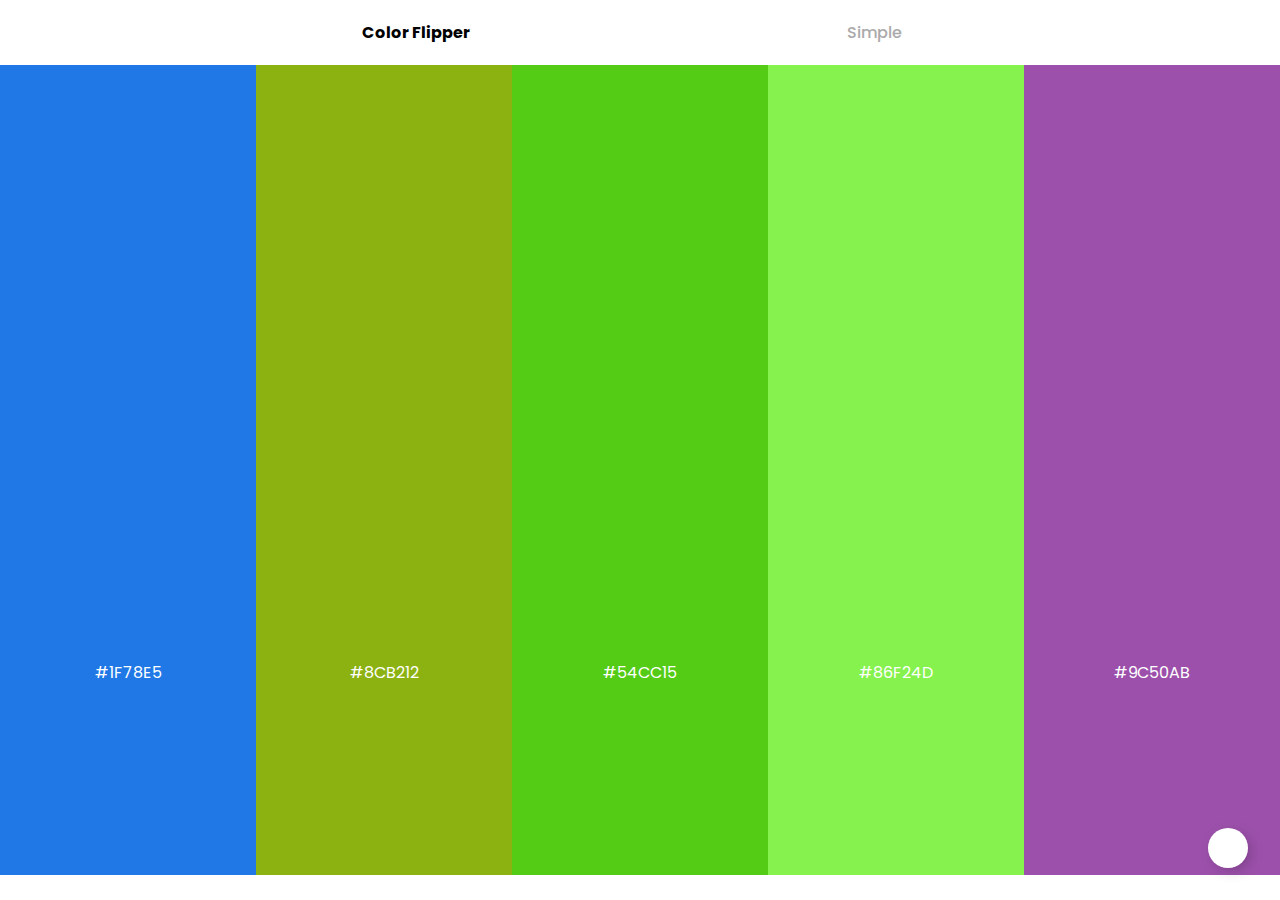
<file: RandomColorGenerator/index.html>
<!DOCTYPE html>
<html lang="en">
  <head>
    <meta charset="UTF-8" />
    <meta http-equiv="X-UA-Compatible" content="IE=edge" />
    <meta name="viewport" content="width=device-width, initial-scale=1.0" />

    <!-- FAVICON -->
    <link rel="shortcut icon" href="/Favicon/Vector.jpg" type="image/jpg">

    <!-- STYLESHEET -->
    <link rel="stylesheet" href="spice.css" />

    <!-- GOOGLE FONT -->
    <link
      href="https://fonts.googleapis.com/css2?family=Poppins:wght@300;500&display=swap"
      rel="stylesheet"
    />

    <!-- ICONSCOUT -->
    <link
      rel="stylesheet"
      href="https://unicons.iconscout.com/release/v4.0.0/css/line.css"
    />

    <!-- BOXICONS -->
    <link
      href="https://unpkg.com/boxicons@2.1.2/css/boxicons.min.css"
      rel="stylesheet"
    />
    <title>Color Flipper</title>
  </head>
  <body>
    <nav>
      <div class="nav-container">
        <h4 class="logo">Color Flipper</h4>
        <ul class="nav-links">
          <li>
            <a href="index.html" class="simple-btn">Simple</a>
          </li>
        </ul>
      </div>
    </nav>

    <main>
      <div class="first-div color-pal" data-locked="false">
        <div class="controls">
          <button class="copy__hex"><i class="bx bx-copy"></i></button>
          <button class="delete__palette"><i class="uil uil-times"></i></i></button>
          <button class="lock__palette"><i class="uil uil-unlock"></i></button>
        </div>

        <div class="color-name-1 name"></div>
      </div>

      <div class="second-div color-pal" data-locked="false">
        <div class="controls">
          <button class="copy__hex"><i class="bx bx-copy"></i></button>
          <button class="delete__palette"><i class="uil uil-times"></i></i></button>
          <button class="lock__palette"><i class="uil uil-unlock"></i></button>
        </div>
        <div class="color-name-2 name"></div>
      </div>

      <div class="third-div color-pal" data-locked="false">
        <div class="controls">
          <button class="copy__hex"><i class="bx bx-copy"></i></button>
          <button class="delete__palette"><i class="uil uil-times"></i></i></button>
          <button class="lock__palette"><i class="uil uil-unlock"></i></button>
        </div>
        <div class="color-name-3 name"></div>
      </div>

      <div class="fourth-div color-pal" data-locked="false">
        <div class="controls">
          <button class="copy__hex"><i class="bx bx-copy"></i></button>
          <button class="delete__palette"><i class="uil uil-times"></i></i></button>
          <button class="lock__palette"><i class="uil uil-unlock"></i></button>
        </div>
        <div class="color-name-4 name"></div>
      </div>

      <div class="fifth-div color-pal" data-locked="false">
        <div class="controls">
          <button class="copy__hex"><i class="bx bx-copy"></i></button>
          <button class="delete__palette"><i class="uil uil-times"></i></i></button>
          <button class="lock__palette"><i class="uil uil-unlock"></i></button>
        </div>
        <div class="color-name-5 name"></div>
      </div>

      <div class="add-color-pallette-container">
        <button class="add-pallette">
          <i class="uil uil-plus add-icon"></i>
        </button>
      </div>

      <!-- Confirm Copy to Clipboard -->

      <div class="confirm__container">
        <p class="text"><i class="uil uil-check-circle confirm__icon"></i> <span>Color Copied to Clipboard</span></p>
      </div>
    </main>
    <script src="spice.js"></script>
  </body>
</html>
</file>
<file: RandomColorGenerator/spice.css>
* {
  margin: 0;
  padding: 0;
  box-sizing: border-box;
}

body {
  font-family: "Poppins", sans-serif;
}

.nav-container {
  display: flex;
  justify-content: space-evenly;
  align-items: center;
  box-shadow: 0 0 20px 0 rgba(0, 0, 0, 0.3);
  color: #aaa;
  z-index: 3;
  background: white;
  padding: 20px 0;
}

.logo {
  color: rgb(0, 0, 0);
}

.nav-links {
  list-style: none;
  display: flex;
  justify-content: center;
  align-items: center;
}

li a {
  padding: 0 1rem;
  border: none;
  background: transparent;
  font-family: inherit;
  color: inherit;
  font-weight: 500;
  text-decoration: none;
  cursor: pointer;
  /* position: absolute; */
  transition: 0.5s;
}

li a:hover {
  color: rgb(34, 33, 33);
}

main {
  display: flex;
  justify-content: space-evenly;
  width: 100%;
  position: relative;
  overflow: hidden;
}

.color-pal {
  height: 90vh;
  width: 100%;
  display: flex;
  justify-content: center;
  align-items: center;
  flex-direction: column;
}

.invisible {
  display: none;
}

.controls {
  height: 100%;
  display: flex;
  flex-direction: column;
  align-items: center;
  justify-content: center;
  visibility: hidden;
}

.color-pal:hover .controls {
  visibility: visible;
}

button {
  background: transparent;
  border: none;
  margin-top: 1em;
  cursor: pointer;
  padding: .5em .7em;
  transition: background .25s ease-in-out;
}

button:hover {
  background: rgba(241, 254, 255, 0.3);
  border-radius: .5em;
}

.bx, .uil {
  font-size: 1.2rem;
  color: #fff;
  flex-basis: 50%;
}

.name {
  text-align: center;
  color: white;
  font-size: 1rem;
  text-transform: uppercase;
  width: 100%;
  display: flex;
  flex-direction: column;
  align-items: center;
  justify-content: center;
  height: 100%;
}

/* Add color Pallette */
.add-color-pallette-container {
  position: absolute; 
  bottom: 2em;
  right: 2em;
  position: fixed;
}

.add-pallette {
  width: 40px;
  height: 40px;
  padding: 1em;
  background-color: #fff;
  border-radius: 50%;
  box-shadow: 4px 4px 16px -4px rgba(0, 0, 0, 0.3);
  z-index: 100;
  display: flex;
  align-items: center;
  justify-content: center;
  /* opacity: 0; */
  transition: opacity .4s ease-in-out;
}

.add-pallette:hover {
  background: rgb(230, 228, 228);
  border-radius: 50%;
}

.add-icon {
  color: #000;
  font-size: 1.2rem;
  font-weight: 700;
}

/* Confirmation */
.confirm__container {
  position: absolute;
  bottom: 2em;
  transform: translate(-50%, -50%);
  width: 250px;
  box-sizing: 4px 2px 16px -5px rgba(0, 0, 0, 0.3);
  transform: translateY(200%);
  transition: transform .2s ease-in-out;
}

.text {
  padding: .5em .6em;
  background-color: #fff;
  border-radius: 50px;
  font-size: .85rem;
  width: 100%;
  text-align: center;
}

.confirm__icon {
  color: #000;
}

@media screen and (max-width: 500px) {
  .name {
    font-size: 1rem;
  }

  main {
    flex-direction: column;
  }
  
  .color-pal {
    width: 100%;
    height: 20vh;
  }
  
  .controls {
    visibility: visible;
    flex-direction: row;
  }

  .confirm__container {
    top: 50%;
    left: 50%;
    width: 200px;
    transform: translate(-50%, -50%);
  }

  .text {
    font-size: .7rem;
  }
}
</file>
